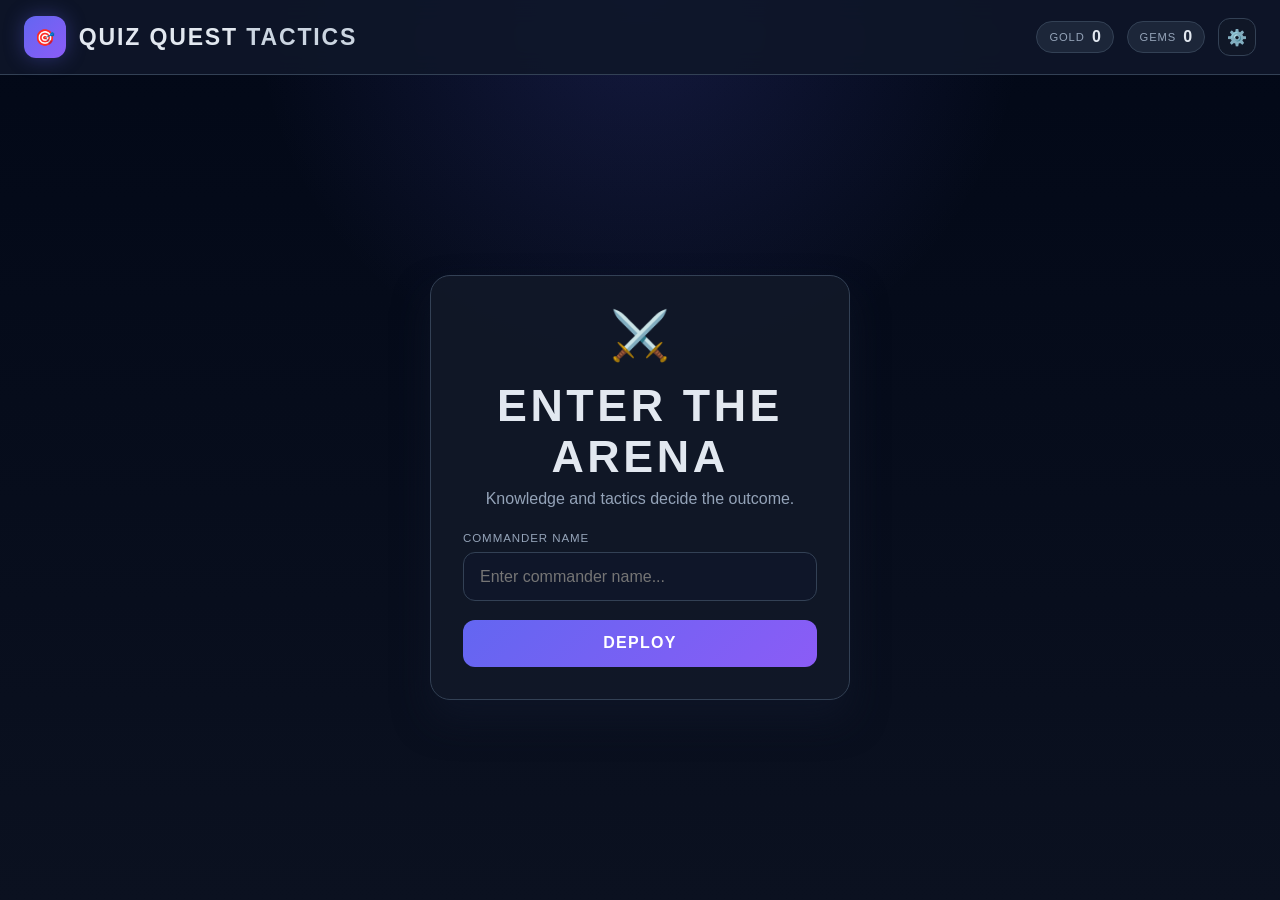
<file: index.html>
<!DOCTYPE html>
<html lang="en">
  <head>
    <meta charset="UTF-8" />
    <meta name="viewport" content="width=device-width, initial-scale=1.0" />
    <title>Quiz Quest Tactics</title>
    <link rel="stylesheet" href="style.css" />
  </head>
  <body>
    <div class="app-shell">
      <header class="topbar">
        <div class="brand">
          <div class="brand-mark">🎯</div>
          <div>
            <h1>Quiz Quest <span>Tactics</span></h1>
          </div>
        </div>

        <div class="topbar-stats">
          <div class="stat-pill">
            <span class="label">Gold</span>
            <strong id="gold-count">0</strong>
          </div>
          <div class="stat-pill">
            <span class="label">Gems</span>
            <strong id="gem-count">0</strong>
          </div>
          <button id="settings-button" class="icon-button" type="button">⚙️</button>
        </div>
      </header>

      <main class="main-panel">
        <section id="login-screen" class="screen active">
          <div class="auth-card">
            <div class="auth-badge">⚔️</div>
            <h2>Enter the Arena</h2>
            <p>Knowledge and tactics decide the outcome.</p>

            <label class="field-label" for="player-name">Commander Name</label>
            <input id="player-name" type="text" placeholder="Enter commander name..." maxlength="24" />

            <button id="start-login" class="primary-button" type="button">Deploy</button>
          </div>
        </section>

        <section id="menu-screen" class="screen">
          <div class="profile-banner">
            <div class="avatar">👤</div>
            <div class="profile-copy">
              <h2 id="profile-name">Commander</h2>
              <div class="profile-meta">
                <span class="wins">0 Wins</span>
                <span class="losses">0 Losses</span>
              </div>
            </div>
            <div class="xp-panel">
              <div class="xp-row">
                <span>Experience</span>
                <strong id="xp-text">0 / 100</strong>
              </div>
              <div class="xp-bar">
                <span id="xp-fill"></span>
              </div>
            </div>
          </div>

          <div class="mode-panel">
            <h3>Operations</h3>
            <div class="operation-grid">
              <button id="launch-battle" class="operation-card primary" type="button">
                <span class="icon">🗺️</span>
                <strong>Tactical Campaign</strong>
                <small>Battle enemy units and answer quiz questions to win.</small>
              </button>

              <button class="operation-card locked" type="button" disabled>
                <span class="icon">🔒</span>
                <strong>PVP Arena</strong>
                <small>Unlocks at Commander Level 5.</small>
              </button>
            </div>
          </div>
        </section>

        <section id="game-screen" class="screen">
          <div id="phase-banner" class="phase-banner hidden"></div>

          <div class="game-topbar">
            <button id="retreat-button" class="text-button" type="button">← Retreat</button>

            <div class="phase-status">
              <span id="phase-label" class="phase-tag">PLAYER TURN</span>
              <div class="weapon-legend">
                <span>⚔️ Sword beats Axe</span>
                <span>🪓 Axe beats Lance</span>
                <span>🔱 Lance beats Sword</span>
              </div>
            </div>

            <button id="end-turn-button" class="danger-button hidden" type="button">End Turn</button>
          </div>

          <div class="battle-layout">
            <div class="board-panel">
              <div id="battle-grid" class="battle-grid"></div>
              <div class="battle-log" id="battle-log"></div>
            </div>

            <div class="combat-panel">
              <div id="question-panel" class="question-panel">
                <div class="question-header">
                  <span id="question-difficulty">Medium</span>
                  <span id="combat-timer">15s</span>
                </div>
                <h3 id="question-text">Question</h3>
                <div id="answer-area" class="answer-area"></div>
              </div>
            </div>
          </div>
        </section>

        <section id="game-over-screen" class="screen">
          <div class="result-card">
            <h2 id="result-title">Battle Complete</h2>
            <p id="result-message">Outcome</p>
            <button id="play-again" class="primary-button" type="button">Play Again</button>
          </div>
        </section>
      </main>
    </div>

    <div id="settings-dialog" class="settings-dialog hidden">
      <div class="settings-card">
        <h3>Settings</h3>
        <label class="toggle-row">
          <span>Sound effects</span>
          <input id="sfx-toggle" type="checkbox" checked />
        </label>
        <label class="volume-row">
          <span>Volume</span>
          <input id="volume-slider" type="range" min="0" max="1" step="0.05" value="0.5" />
        </label>
        <button id="close-settings" class="secondary-button" type="button">Close</button>
      </div>
    </div>

    <script src="script.js"></script>
  </body>
</html>
</file>
<file: style.css>
:root {
  --bg: #020817;
  --bg-panel: #0f172a;
  --panel: #111827;
  --panel-alt: #1e293b;
  --border: #334155;
  --primary: #6366f1;
  --primary-soft: rgba(99, 102, 241, 0.2);
  --danger: #ef4444;
  --danger-soft: rgba(239, 68, 68, 0.2);
  --success: #10b981;
  --warning: #f59e0b;
  --text: #e2e8f0;
  --muted: #94a3b8;
  --shadow: rgba(15, 23, 42, 0.7);
}

* {
  box-sizing: border-box;
}

html, body {
  margin: 0;
  min-height: 100%;
  background: var(--bg);
  color: var(--text);
  font-family: Arial, Helvetica, sans-serif;
}

body {
  min-height: 100vh;
}

button, input {
  font: inherit;
}

button {
  cursor: pointer;
}

.app-shell {
  min-height: 100vh;
  display: flex;
  flex-direction: column;
  background:
    radial-gradient(circle at top, rgba(99, 102, 241, 0.18), transparent 35%),
    linear-gradient(180deg, #020817 0%, #0b1120 100%);
}

.topbar {
  display: flex;
  justify-content: space-between;
  align-items: center;
  padding: 1rem 1.5rem;
  border-bottom: 1px solid var(--border);
  background: rgba(15, 23, 42, 0.9);
  backdrop-filter: blur(12px);
}

.brand {
  display: flex;
  align-items: center;
  gap: 0.8rem;
}

.brand-mark {
  display: flex;
  align-items: center;
  justify-content: center;
  width: 42px;
  height: 42px;
  border-radius: 12px;
  background: linear-gradient(135deg, var(--primary), #8b5cf6);
  box-shadow: 0 0 20px rgba(99, 102, 241, 0.35);
}

.brand h1 {
  margin: 0;
  font-size: clamp(1.1rem, 1.8vw, 1.8rem);
  letter-spacing: 0.08em;
  text-transform: uppercase;
  font-weight: 900;
}

.brand h1 span {
  color: #cbd5e1;
}

.topbar-stats {
  display: flex;
  align-items: center;
  gap: 0.8rem;
}

.stat-pill {
  display: flex;
  align-items: center;
  gap: 0.45rem;
  background: rgba(30, 41, 59, 0.9);
  border: 1px solid var(--border);
  border-radius: 999px;
  padding: 0.4rem 0.75rem;
}

.stat-pill .label {
  color: var(--muted);
  font-size: 0.7rem;
  text-transform: uppercase;
  letter-spacing: 0.08em;
}

.icon-button,
.text-button,
.danger-button,
.secondary-button,
.primary-button {
  border: 1px solid var(--border);
  border-radius: 12px;
  background: rgba(17, 24, 39, 0.9);
  color: var(--text);
  transition: 0.2s ease;
}

.icon-button {
  width: 38px;
  height: 38px;
}

.icon-button:hover,
.text-button:hover,
.danger-button:hover,
.secondary-button:hover,
.primary-button:hover {
  transform: translateY(-1px);
  border-color: var(--primary);
}

.main-panel {
  flex: 1;
  display: flex;
  align-items: center;
  justify-content: center;
  padding: 2rem;
}

.screen {
  display: none;
  width: 100%;
  max-width: 1200px;
}

.screen.active {
  display: block;
}

.auth-card,
.result-card,
.settings-card,
.profile-banner,
.mode-panel,
.board-panel,
.combat-panel,
.question-panel {
  background: rgba(17, 24, 39, 0.95);
  border: 1px solid var(--border);
  border-radius: 20px;
  box-shadow: 0 20px 35px var(--shadow);
}

.auth-card {
  max-width: 420px;
  margin: 0 auto;
  padding: 2rem;
  text-align: center;
}

.auth-badge {
  font-size: 3rem;
  margin-bottom: 1rem;
}

.auth-card h2,
.result-card h2 {
  margin: 0 0 0.5rem;
  font-size: clamp(2rem, 4vw, 2.8rem);
  letter-spacing: 0.08em;
  text-transform: uppercase;
}

.auth-card p,
.result-card p {
  margin: 0 0 1.5rem;
  color: var(--muted);
}

.field-label {
  display: block;
  text-align: left;
  color: var(--muted);
  margin-bottom: 0.5rem;
  text-transform: uppercase;
  letter-spacing: 0.08em;
  font-size: 0.72rem;
}

input[type="text"],
input[type="range"] {
  width: 100%;
}

#player-name {
  margin-bottom: 1.2rem;
  background: rgba(15, 23, 42, 0.9);
  border: 1px solid var(--border);
  border-radius: 12px;
  padding: 0.9rem 1rem;
  color: var(--text);
}

#player-name:focus {
  outline: 2px solid rgba(99, 102, 241, 0.7);
  border-color: var(--primary);
}

.primary-button,
.secondary-button,
.danger-button {
  width: 100%;
  padding: 0.9rem 1rem;
  font-weight: 800;
  letter-spacing: 0.08em;
  text-transform: uppercase;
}

.primary-button {
  background: linear-gradient(135deg, var(--primary), #8b5cf6);
  border: none;
  color: white;
}

.secondary-button {
  background: rgba(148, 163, 184, 0.08);
}

.danger-button {
  background: rgba(239, 68, 68, 0.12);
  border-color: rgba(239, 68, 68, 0.5);
  color: #fecaca;
}

.profile-banner {
  display: flex;
  align-items: center;
  justify-content: space-between;
  gap: 1.5rem;
  padding: 1.5rem;
  margin-bottom: 2rem;
}

.avatar {
  width: 78px;
  height: 78px;
  display: grid;
  place-items: center;
  background: rgba(99, 102, 241, 0.18);
  border-radius: 18px;
  font-size: 2.2rem;
  border: 1px solid rgba(99, 102, 241, 0.5);
}

.profile-copy {
  flex: 1;
}

.profile-copy h2 {
  margin: 0 0 0.35rem;
  font-size: clamp(1.4rem, 2.5vw, 2.2rem);
  text-transform: uppercase;
}

.profile-meta {
  display: flex;
  gap: 1rem;
  color: var(--muted);
  font-size: 0.8rem;
  text-transform: uppercase;
  letter-spacing: 0.06em;
}

.profile-meta .wins { color: #34d399; }
.profile-meta .losses { color: #f87171; }

.xp-panel {
  width: min(350px, 100%);
}

.xp-row {
  display: flex;
  justify-content: space-between;
  margin-bottom: 0.5rem;
  color: var(--muted);
  font-size: 0.75rem;
  letter-spacing: 0.08em;
  text-transform: uppercase;
}

.xp-bar {
  height: 12px;
  background: rgba(148, 163, 184, 0.12);
  border: 1px solid var(--border);
  border-radius: 999px;
  overflow: hidden;
}

.xp-bar span {
  display: block;
  height: 100%;
  width: 0;
  background: linear-gradient(90deg, var(--primary), #8b5cf6);
  transition: width 0.25s ease;
}

.mode-panel {
  padding: 1.5rem;
}

.mode-panel h3 {
  margin: 0 0 1rem;
  color: var(--muted);
  text-transform: uppercase;
  letter-spacing: 0.08em;
}

.operation-grid {
  display: grid;
  grid-template-columns: repeat(2, minmax(0, 1fr));
  gap: 1rem;
}

.operation-card {
  display: flex;
  flex-direction: column;
  text-align: left;
  padding: 1.3rem;
  border-radius: 16px;
  border: 1px solid var(--border);
  background: rgba(15, 23, 42, 0.9);
  color: var(--text);
}

.operation-card.primary {
  border-color: rgba(99, 102, 241, 0.7);
  background: rgba(99, 102, 241, 0.08);
}

.operation-card.locked {
  opacity: 0.5;
  cursor: not-allowed;
}

.operation-card .icon {
  font-size: 2rem;
  margin-bottom: 0.8rem;
}

.operation-card strong {
  font-size: 1.2rem;
  margin-bottom: 0.5rem;
}

.operation-card small {
  line-height: 1.5;
  color: var(--muted);
}

.game-topbar {
  display: flex;
  justify-content: space-between;
  align-items: center;
  gap: 1rem;
  margin-bottom: 1rem;
  padding: 0.85rem 1rem;
  background: rgba(15, 23, 42, 0.95);
  border: 1px solid var(--border);
  border-radius: 16px;
}

.text-button {
  padding: 0.55rem 0.9rem;
}

.phase-status {
  display: flex;
  flex-direction: column;
  align-items: center;
  gap: 0.5rem;
}

.phase-tag {
  display: inline-block;
  padding: 0.3rem 0.9rem;
  border-radius: 999px;
  background: rgba(99, 102, 241, 0.14);
  border: 1px solid rgba(99, 102, 241, 0.5);
  color: #c7d2fe;
  font-size: 0.72rem;
  letter-spacing: 0.12em;
  text-transform: uppercase;
  font-weight: 800;
}

.weapon-legend {
  display: flex;
  flex-wrap: wrap;
  justify-content: center;
  gap: 0.6rem;
  color: var(--muted);
  font-size: 0.7rem;
}

.battle-layout {
  display: grid;
  grid-template-columns: minmax(0, 1.5fr) minmax(280px, 0.8fr);
  gap: 1rem;
}

.board-panel {
  padding: 1.25rem;
  position: relative;
}

.battle-grid {
  display: grid;
  grid-template-columns: repeat(6, minmax(0, 1fr));
  gap: 0.45rem;
  width: min(100%, 560px);
  margin: 0 auto;
  background: rgba(15, 23, 42, 0.9);
  padding: 0.8rem;
  border-radius: 16px;
  border: 1px solid var(--border);
}

.grid-cell {
  position: relative;
  aspect-ratio: 1;
  display: flex;
  align-items: center;
  justify-content: center;
  border-radius: 12px;
  background: rgba(30, 41, 59, 0.75);
  border: 1px solid rgba(148, 163, 184, 0.12);
  transition: 0.18s ease;
}

.grid-cell.even { background: rgba(15, 23, 42, 0.75); }
.grid-cell.move-option { box-shadow: inset 0 0 0 2px #22d3ee; background: rgba(34, 211, 238, 0.12); }
.grid-cell.attack-option { box-shadow: inset 0 0 0 2px #f87171; background: rgba(239, 68, 68, 0.1); }
.grid-cell.selected { box-shadow: inset 0 0 0 2px #fbbf24; }

.unit-token {
  position: relative;
  width: 68%;
  height: 68%;
  border-radius: 50%;
  border: 2px solid rgba(255,255,255,0.25);
  display: grid;
  place-items: center;
  font-size: clamp(1.3rem, 2vw, 2rem);
  box-shadow: 0 8px 20px rgba(2, 6, 23, 0.4);
}

.unit-token.player { background: rgba(99, 102, 241, 0.8); }
.unit-token.enemy { background: rgba(239, 68, 68, 0.8); }
.unit-token.dimmed { opacity: 0.45; filter: grayscale(1); }

.unit-token .weapon-mark {
  position: absolute;
  right: -4px;
  bottom: -5px;
  display: inline-flex;
  align-items: center;
  justify-content: center;
  width: 18px;
  height: 18px;
  border-radius: 50%;
  background: rgba(15, 23, 42, 0.85);
  font-size: 0.6rem;
  border: 1px solid rgba(255,255,255,0.15);
}

.hp-bar {
  position: absolute;
  left: 8%;
  right: 8%;
  bottom: 4px;
  height: 6px;
  border-radius: 999px;
  background: rgba(15, 23, 42, 0.9);
  overflow: hidden;
  border: 1px solid rgba(148, 163, 184, 0.1);
}

.hp-bar span {
  display: block;
  height: 100%;
  border-radius: inherit;
  background: linear-gradient(90deg, #34d399, #10b981);
}

.battle-log {
  margin-top: 1rem;
  display: flex;
  flex-direction: column;
  gap: 0.45rem;
  min-height: 76px;
  font-size: 0.8rem;
  color: var(--muted);
}

.battle-log .entry:first-child {
  color: #fcd34d;
  font-weight: 700;
}

.question-panel {
  padding: 1.1rem;
  min-height: 240px;
}

.question-header {
  display: flex;
  justify-content: space-between;
  align-items: center;
  margin-bottom: 0.8rem;
  color: var(--muted);
  text-transform: uppercase;
  font-size: 0.72rem;
  letter-spacing: 0.08em;
}

#question-text {
  margin: 0 0 1rem;
  font-size: clamp(1.1rem, 2vw, 1.5rem);
  line-height: 1.4;
}

.answer-area {
  display: flex;
  flex-direction: column;
  gap: 0.8rem;
}

.answer-grid {
  display: grid;
  grid-template-columns: repeat(2, minmax(0, 1fr));
  gap: 0.75rem;
}

.answer-option,
.answer-input,
.submit-answer {
  border: 1px solid var(--border);
  background: rgba(15, 23, 42, 0.9);
  color: var(--text);
  border-radius: 12px;
  padding: 0.9rem 0.8rem;
}

.answer-option {
  text-align: left;
}

.answer-option:hover {
  border-color: var(--primary);
  background: rgba(99, 102, 241, 0.08);
}

.answer-input {
  width: 100%;
}

.submit-answer {
  background: linear-gradient(135deg, var(--primary), #8b5cf6);
  border: none;
  color: white;
  font-weight: 800;
  text-transform: uppercase;
  letter-spacing: 0.08em;
}

.phase-banner {
  position: absolute;
  inset: 0;
  display: flex;
  align-items: center;
  justify-content: center;
  background: rgba(2, 8, 23, 0.65);
  color: white;
  font-size: clamp(2rem, 5vw, 4rem);
  font-weight: 900;
  text-transform: uppercase;
  letter-spacing: 0.12em;
  z-index: 10;
}

.phase-banner.hidden,
.settings-dialog.hidden {
  display: none;
}

.settings-dialog {
  position: fixed;
  inset: 0;
  background: rgba(2, 8, 23, 0.7);
  display: flex;
  align-items: center;
  justify-content: center;
  z-index: 20;
}

.settings-card {
  width: min(420px, calc(100vw - 2rem));
  padding: 1.4rem;
}

.settings-card h3 {
  margin: 0 0 1rem;
  text-transform: uppercase;
  letter-spacing: 0.08em;
}

.toggle-row,
.volume-row {
  display: flex;
  align-items: center;
  justify-content: space-between;
  gap: 1rem;
  margin-bottom: 1rem;
}

.volume-row input {
  width: 140px;
}

.result-card {
  max-width: 420px;
  margin: 0 auto;
  padding: 2rem;
  text-align: center;
}

.hidden {
  display: none !important;
}

@media (max-width: 860px) {
  .battle-layout {
    grid-template-columns: 1fr;
  }

  .game-topbar {
    flex-wrap: wrap;
    justify-content: center;
  }

  .profile-banner {
    flex-wrap: wrap;
    justify-content: center;
    text-align: center;
  }

  .operation-grid {
    grid-template-columns: 1fr;
  }
}
</file>
